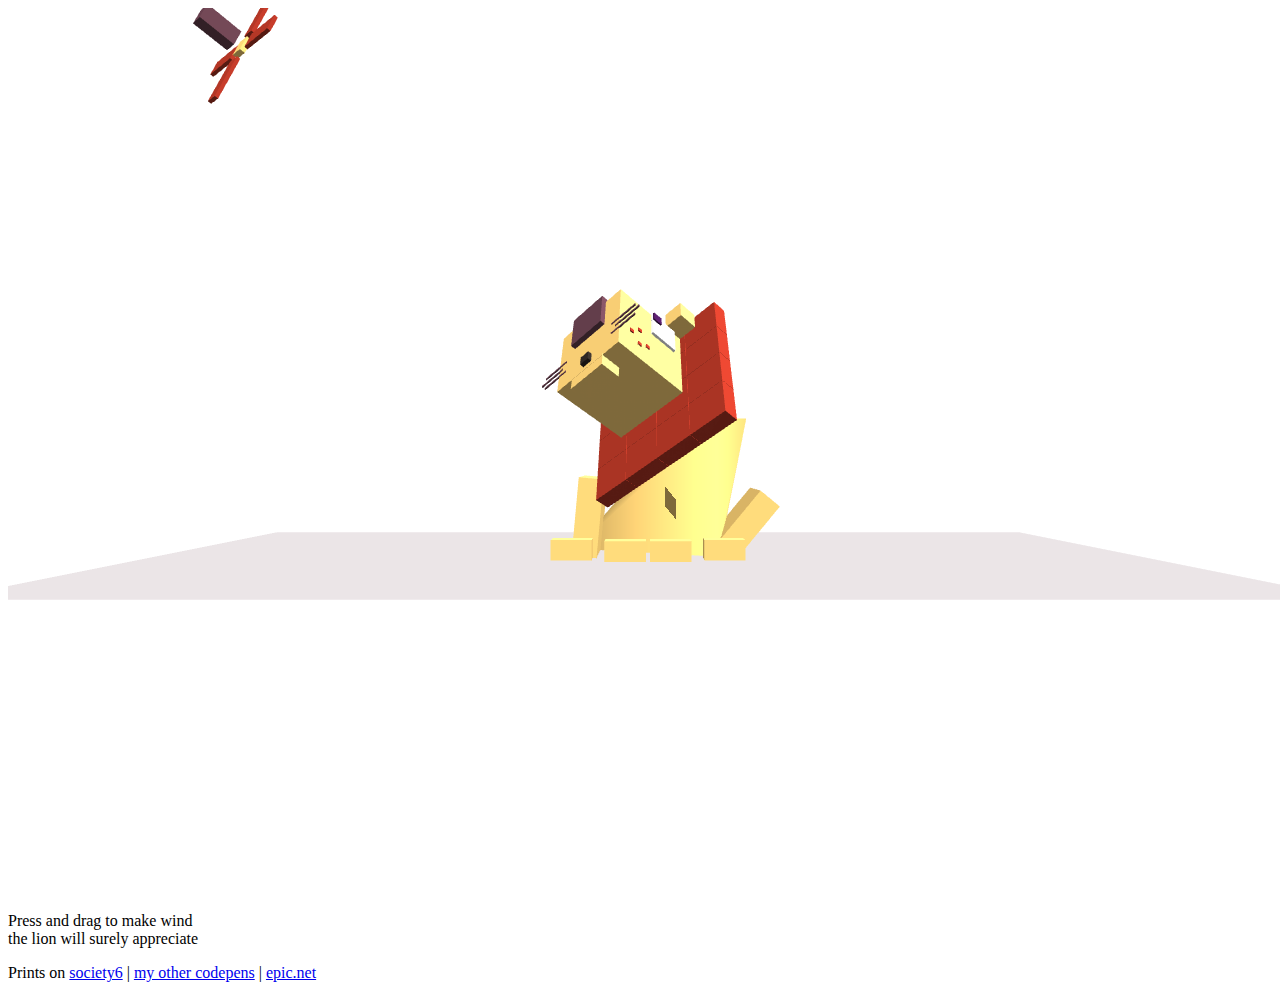
<file: lion.html>
<!doctype html>
<html>
<head>
    <title>lion</title>
    <link rel="stylesheet"  src="style/lion.css">
</head>
<body>
<script src="js/three.min.js"></script>
<script src="js/OrbitControls.js"></script>
<div id="world"></div>
<div id="instructions">Press and drag to make wind<br/>
  <span class="lightInstructions">the lion will surely appreciate</span>
</div>

<div id="credits">
  <p>Prints on <a class="society6" href="https://society6.com/yakudoo/"  target="blank">society6</a> | <a href="https://codepen.io/Yakudoo/"  target="blank">my other codepens</a> | <a href="https://www.epic.net" target="blank">epic.net</a></p>
</div> 
<script type="text/javascript" src="js/lion.js"></script>
</body>
</html>
</file>
